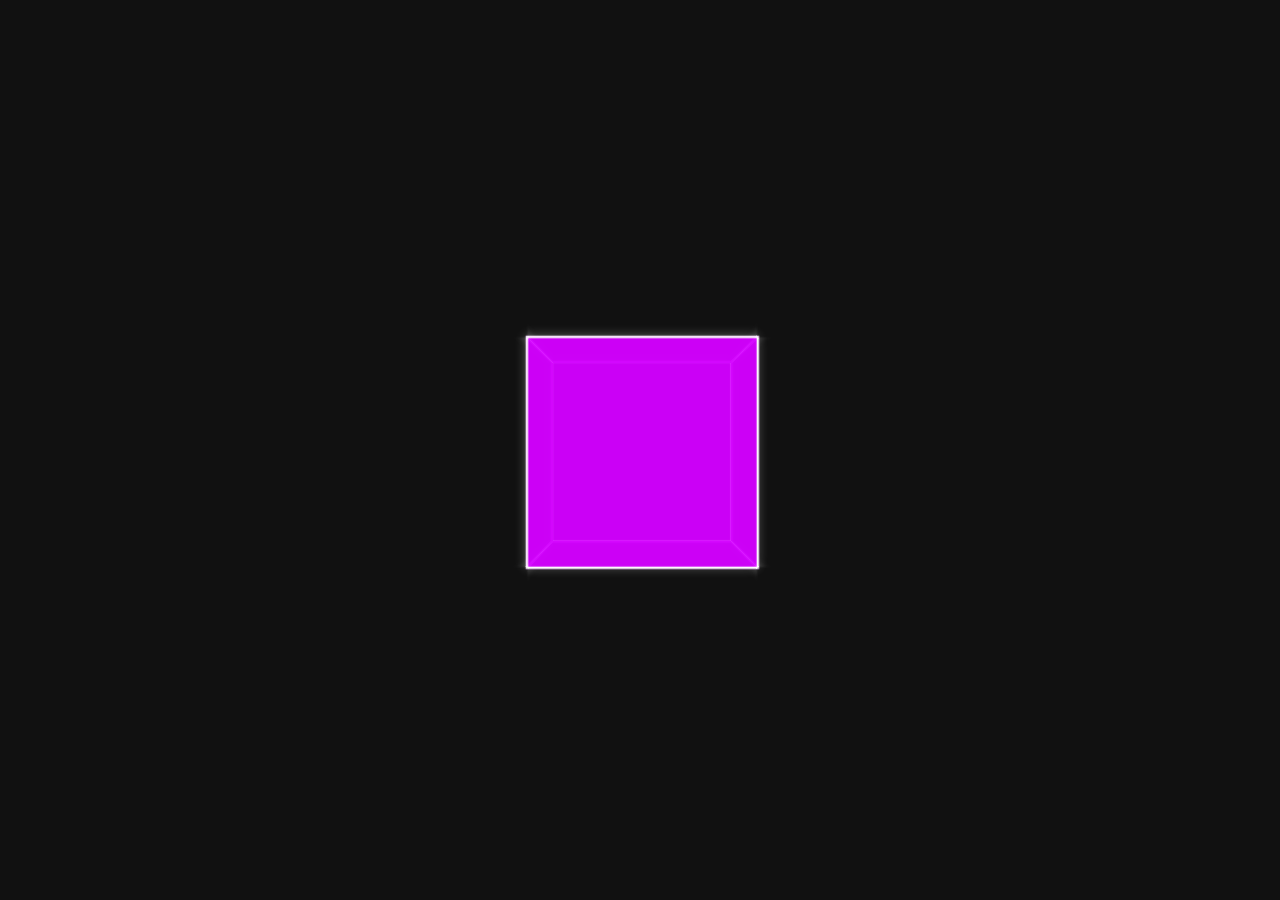
<file: cubo-3d/index.html>
<!DOCTYPE html>
<html lang="en">
<head>
  <meta charset="UTF-8">
  <title>Cubo 3D con CSS</title>
  <link rel="stylesheet" href="style.css">
</head>
<body>
  <div class="scene">
    <div class="face front"></div>
    <div class="face back"></div>
    <div class="face right"></div>
    <div class="face left"></div>
    <div class="face top"></div>
    <div class="face bottom"></div>
  </div>
</body>
</html>
</file>
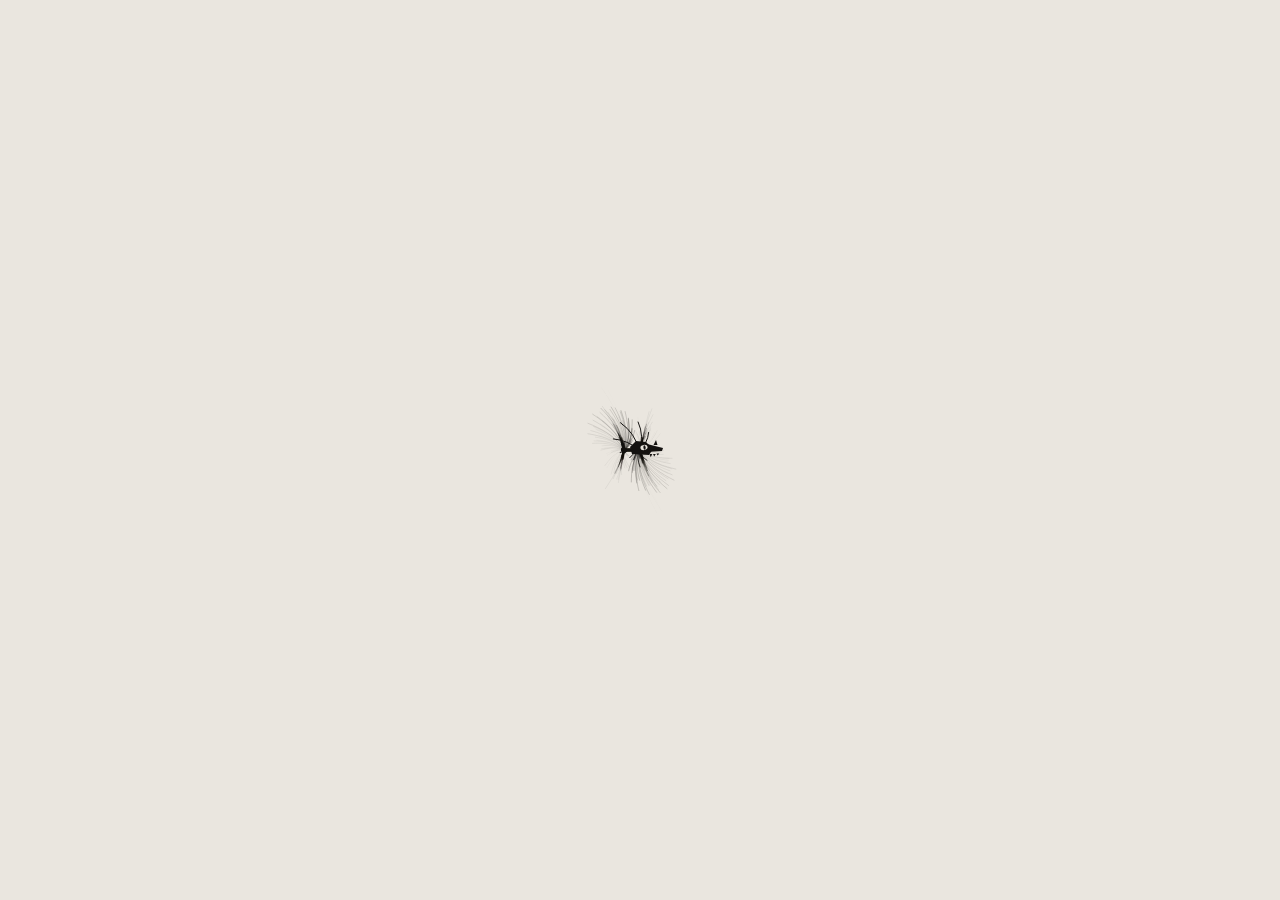
<file: dragon-animation/index.html>
<!DOCTYPE html>
<html lang="es">
<head>
    <meta charset="UTF-8">
    <meta name="viewport" content="width=device-width, initial-scale=1.0">
    <title>Dragón Interactivo</title>
    <link rel="stylesheet" href="style.css">
</head>
<body>

    <canvas id="dragonCanvas"></canvas>

    <script src="script.js"></script>
</body>
</html>
</file>
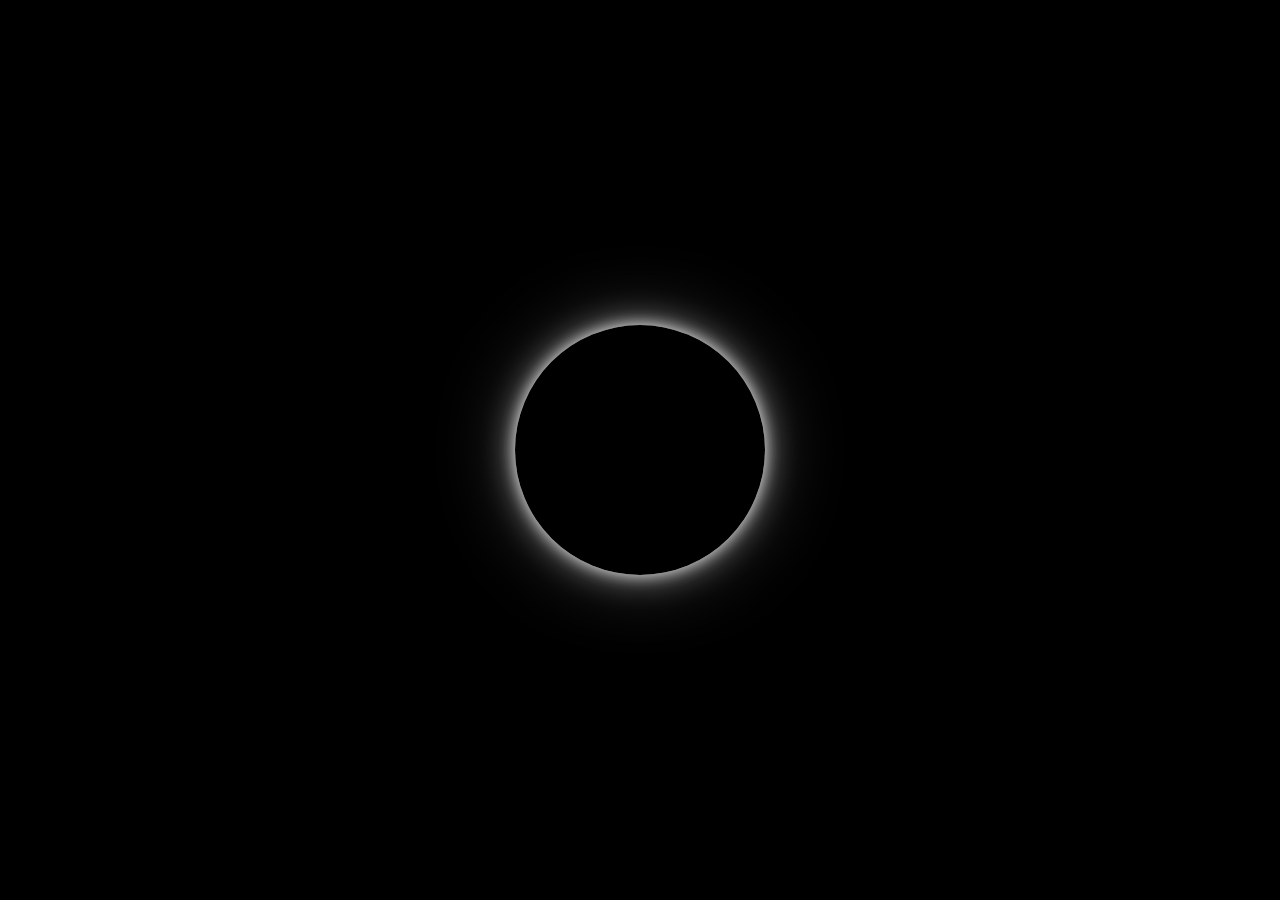
<file: eclipse-animation/index.html>
<!DOCTYPE html>
<html lang="es">
<head>
    <meta charset="UTF-8">
    <meta name="viewport" content="width=device-width, initial-scale=1.0">
    <title>Animación de Eclipse - CSS</title>
    <link rel="stylesheet" href="style.css">
</head>
<body>

    <div class="sun"></div>
    <div class="moon"></div>

</body>
</html>
</file>
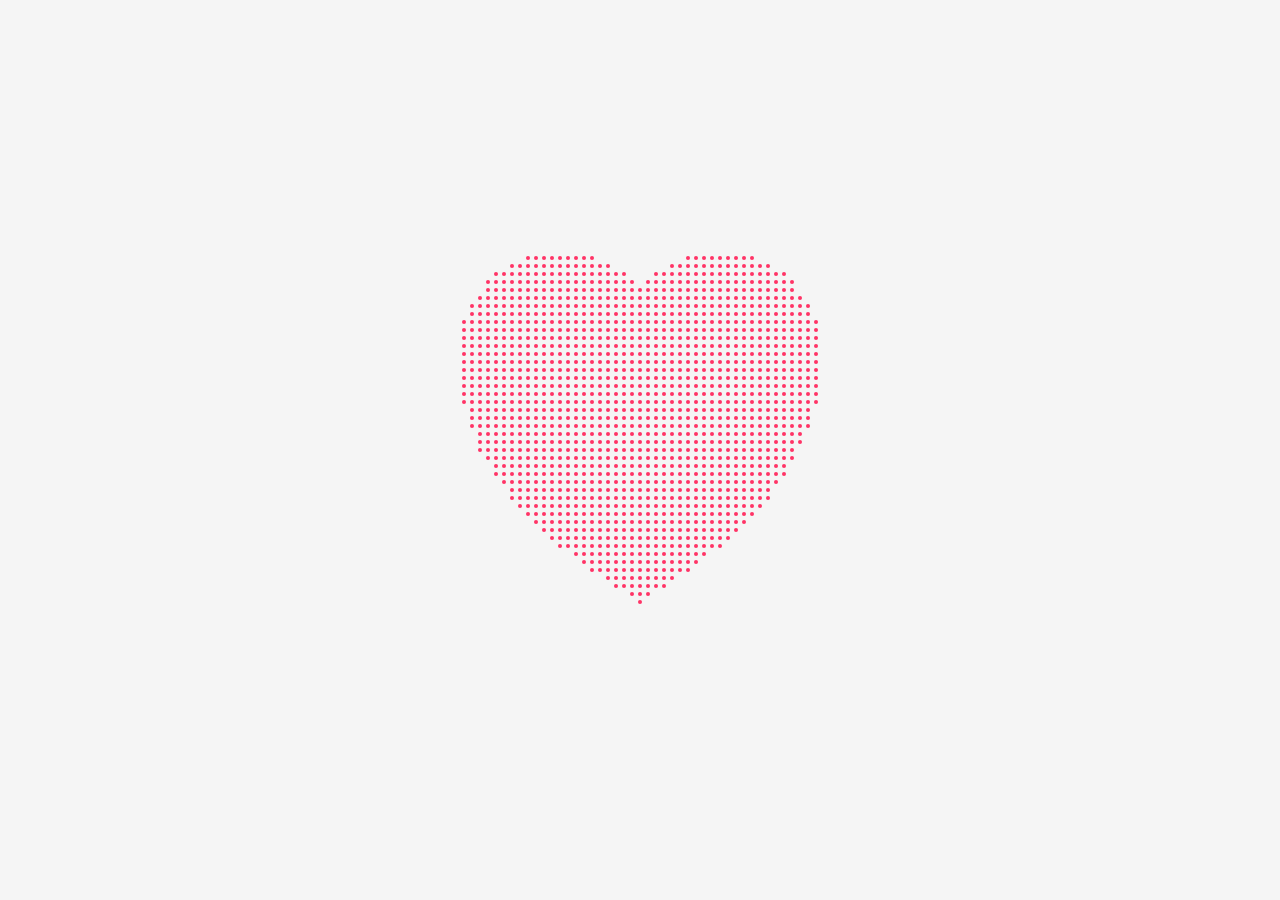
<file: Interactive Heart/index.html>
<!DOCTYPE html>
<html lang="en">
<head>
  <meta charset="UTF-8" />
  <title>Corazón cuadrícula</title>
  <link rel="stylesheet" href="style.css" />
</head>
<body>
  <canvas id="canvas"></canvas>
  <script src="script.js"></script>
</body>
</html>
</file>
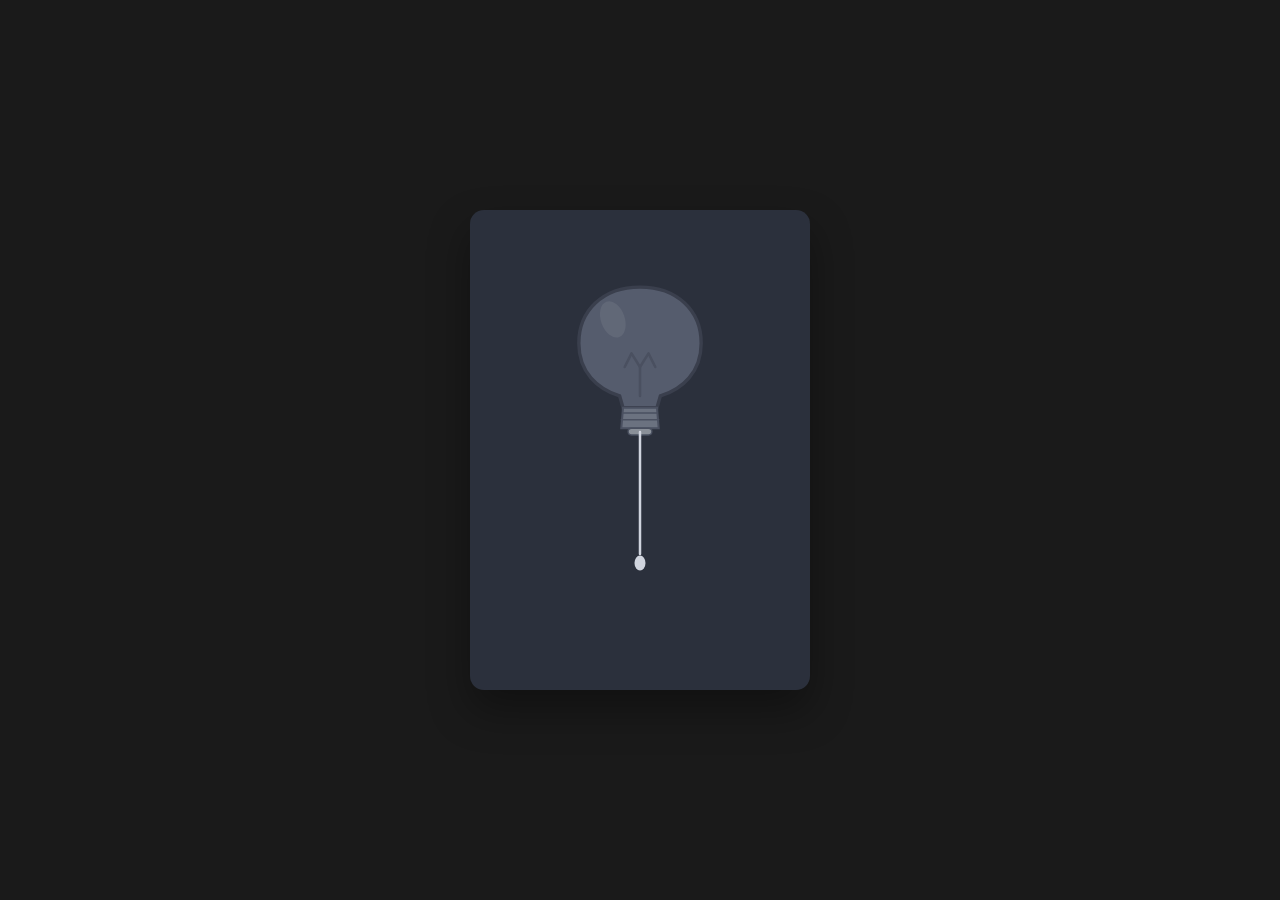
<file: toggle-bulb/index.html>
<!DOCTYPE html>
<html lang="es">
<head>
    <meta charset="UTF-8">
    <meta name="viewport" content="width=device-width, initial-scale=1.0">
    <title>Toggle Bulb</title>
    <link rel="stylesheet" href="style.css">
</head>
<body>

    <div class="toggle-scene">

        <svg class="bulb" viewBox="0 0 100 100" xmlns="http://www.w3.org/2000/svg">

            <!-- Vidrio del foco: forma A-type (pera) -->
            <path class="bulb__glass" d="
                M 50 13
                C 72 13, 86 27, 86 46
                C 86 63, 75 73, 62 77
                L 60 84
                L 40 84
                L 38 77
                C 25 73, 14 63, 14 46
                C 14 27, 28 13, 50 13
                Z
            "/>

            <!-- Reflejo suave en el vidrio -->
            <ellipse class="bulb__shine" cx="34" cy="32" rx="7" ry="11"
                     transform="rotate(-20 34 32)"/>

            <!-- Soporte interno (filamento stem) -->
            <line class="bulb__stem" x1="50" y1="60" x2="50" y2="77" stroke-width="1.5"/>
            <!-- Filamento en W -->
            <polyline class="bulb__filament"
                      points="41,60 45,52 50,60 55,52 59,60"
                      fill="none" stroke-width="1.5" stroke-linecap="round" stroke-linejoin="round"/>

            <!-- Base metálica: ligeramente más ancha abajo (forma cónica) -->
            <path class="bulb__base" d="M 40 84 L 39 96 L 61 96 L 60 84 Z"/>

            <!-- Líneas de rosca -->
            <line class="bulb__thread" x1="40" y1="87" x2="60" y2="87"/>
            <line class="bulb__thread" x1="39" y1="91" x2="61" y2="91"/>

            <!-- Contacto inferior (tapa del fondo) -->
            <rect class="bulb__contact" x="43" y="96" width="14" height="4" rx="2"/>
        </svg>

        <!-- Cuerda del interruptor (SVG para animar el path) -->
        <svg class="toggle-scene__cord" id="cord"
             viewBox="0 0 40 145"
             xmlns="http://www.w3.org/2000/svg">
            <!-- Zona de hit más ancha que el trazo visual -->
            <rect x="8" y="0" width="24" height="145"
                  fill="transparent" pointer-events="all"/>
            <!-- Línea de la cuerda -->
            <path id="cord-path" class="cord-line" d="M 20 0 L 20 122"/>
            <!-- Tirador (forma gota) -->
            <ellipse id="cord-knob" class="cord-handle"
                     cx="20" cy="131" rx="5.5" ry="7.5"/>
        </svg>

    </div>

    <script src="script.js"></script>
</body>
</html>
</file>
<file: cubo-3d/style.css>
body {
    margin: 0;
    background: #111;
    display: flex;
    justify-content: center;
    align-items: center;
    height: 100vh;
    perspective: 800px;
  }
  
  .scene {
    width: 200px;
    height: 200px;
    position: relative;
    transform-style: preserve-3d;
    animation: spin 10s infinite linear;
  }
  
  .face {
    position: absolute;
    width: 200px;
    height: 200px;
    background: rgba(212, 0, 255, 0.8);
    border: 2px solid #fff;
    box-shadow: 0 0 10px rgba(255, 255, 255, 0.3);
  }
  
  .front  { transform: rotateY(0deg) translateZ(100px); }
  .back   { transform: rotateY(180deg) translateZ(100px); }
  .right  { transform: rotateY(90deg) translateZ(100px); }
  .left   { transform: rotateY(-90deg) translateZ(100px); }
  .top    { transform: rotateX(90deg) translateZ(100px); }
  .bottom { transform: rotateX(-90deg) translateZ(100px); }
  
  @keyframes spin {
    from {
      transform: rotateX(0deg) rotateY(0deg);
    }
    to {
      transform: rotateX(360deg) rotateY(360deg);
    }
  }
</file>
<file: dragon-animation/style.css>
/* Reiniciamos márgenes y aseguramos que ocupe toda la pantalla */
body {
    margin: 0;
    overflow: hidden;
    background-color: #eae6df; /* Color de fondo beige */
    display: flex;
    justify-content: center;
    align-items: center;
    height: 100vh;
}

canvas {
    display: block;
}
</file>
<file: eclipse-animation/style.css>
/* RESET */
*{
    margin:0;
    padding:0;
    box-sizing:border-box;
}

/* PANTALLA */
body{
    background:#000;
    width:100vw;
    height:100vh;

    display:flex;
    justify-content:center;
    align-items:center;

    overflow:hidden;
}

/* CONTENEDOR */
.container{
    position:relative;
    width:250px;
    height:250px;
}

/* SOL */
.sun{
    position:absolute;
    width:250px;
    height:250px;

    border-radius:50%;
    background:white;

    box-shadow:
        0 0 15px rgba(255,255,255,.8),
        0 0 35px rgba(255,255,255,.5),
        0 0 80px rgba(255,255,255,.25);
}

/* LUNA */
.moon{
    position:absolute;
    width:250px;
    height:250px;

    border-radius:50%;
    background:black;

    animation:eclipse 3.5s ease-in-out infinite alternate;
}

/* ANIMACIÓN */
@keyframes eclipse{

    /* Luna a la derecha */
    0%{
        transform:translateX(130px);
    }

    /* Eclipse total */
    50%{
        transform:translateX(0);
    }

    /* Luna a la izquierda */
    100%{
        transform:translateX(-130px);
    }
}
</file>
<file: Interactive Heart/style.css>
body {
    margin: 0;
    background: #f5f5f5;
    display: flex;
    justify-content: center;
    align-items: center;
    height: 100vh;
  }
  
  canvas {
    display: block;
  }
</file>
<file: toggle-bulb/style.css>
:root {
    /* Colores en estado apagado */
    --bg-color: #2b303c;
    --bulb-glass: #555c6d;
    --bulb-glass-stroke: #3a3f4d;
    --cord-color: #d0d4de;

    /* Colores en estado encendido */
    --bg-color-on: #eadeb8;
    --bulb-glass-on: #f5e0a3;
}

* {
    box-sizing: border-box;
    margin: 0;
    padding: 0;
}

body {
    display: flex;
    justify-content: center;
    align-items: center;
    min-height: 100vh;
    background-color: #1a1a1a;
}

/* ── Contenedor principal ── */
.toggle-scene {
    position: relative;
    width: 340px;
    height: 480px;
    background-color: var(--bg-color);
    border-radius: 14px;
    overflow: visible;
    display: flex;
    flex-direction: column;
    align-items: center;
    justify-content: flex-start;
    padding-top: 55px;
    transition: background-color 0.4s ease;
    box-shadow: 0 20px 40px rgba(0, 0, 0, 0.35);
}

/* ── SVG del foco ── */
.bulb {
    width: 170px;
    height: 170px;
    z-index: 2;
    overflow: visible;
}

/* Vidrio */
.bulb__glass {
    fill: var(--bulb-glass);
    stroke: var(--bulb-glass-stroke);
    stroke-width: 2;
    transition: fill 0.4s ease, filter 0.4s ease, stroke 0.4s ease;
}

/* Reflejo especular */
.bulb__shine {
    fill: rgba(255, 255, 255, 0.07);
    pointer-events: none;
    transition: fill 0.4s ease;
}

/* Filamento y soporte interno */
.bulb__stem {
    stroke: #4a5060;
    stroke-linecap: round;
    transition: stroke 0.4s ease;
}

.bulb__filament {
    stroke: #4a5060;
    stroke-linecap: round;
    stroke-linejoin: round;
    transition: stroke 0.4s ease, filter 0.4s ease;
}

/* Base metálica */
.bulb__base {
    fill: #6b7280;
    stroke: #4a5060;
    stroke-width: 1.2;
    transition: fill 0.4s ease;
}

/* Líneas de rosca */
.bulb__thread {
    stroke: #4a5060;
    stroke-width: 0.9;
    stroke-linecap: round;
}

/* Contacto inferior */
.bulb__contact {
    fill: #8a9099;
    stroke: #4a5060;
    stroke-width: 0.8;
    transition: fill 0.4s ease;
}

/* ── Cuerda del interruptor (SVG) ── */
/*
   El foco (170px) empieza en padding-top 55px → su base queda ≈ y 222px.
   El top="0" del SVG se ancla ahí y el extremo inferior nunca se despega.
*/
.toggle-scene__cord {
    position: absolute;
    top: 222px;
    left: 50%;
    transform: translateX(-50%);
    width: 40px;
    height: 145px;
    overflow: visible;   /* permite que la S-curve salga lateralmente */
    cursor: grab;
    z-index: 3;
    touch-action: none;
    /* Sin transition: la animación la maneja JS con rAF */
}

.toggle-scene__cord:active {
    cursor: grabbing;
}

/* Trazo de la cuerda */
.cord-line {
    fill: none;
    stroke: var(--cord-color);
    stroke-width: 2.5;
    stroke-linecap: round;
    transition: stroke 0.4s ease;
}

/* Tirador (ellipse SVG) */
.cord-handle {
    fill: var(--cord-color);
    transition: fill 0.4s ease;
}

/* ══════════════════════════════════════════════
   ESTADO ENCENDIDO  (.is-on)
══════════════════════════════════════════════ */

.toggle-scene.is-on {
    background-color: var(--bg-color-on);
}

.toggle-scene.is-on .bulb__glass {
    fill: var(--bulb-glass-on);
    stroke: #d4b860;
    filter: drop-shadow(0 0 22px rgba(245, 220, 100, 0.75));
}

.toggle-scene.is-on .bulb__shine {
    fill: rgba(255, 255, 255, 0.18);
}

.toggle-scene.is-on .bulb__filament {
    stroke: #c8860a;
    filter: drop-shadow(0 0 4px rgba(255, 200, 50, 0.9));
}

.toggle-scene.is-on .bulb__stem {
    stroke: #c8860a;
}

.toggle-scene.is-on .bulb__base {
    fill: #8a7c50;
}

.toggle-scene.is-on .cord-line {
    stroke: #4a3e20;
}

.toggle-scene.is-on .cord-handle {
    fill: #4a3e20;
}
</file>
